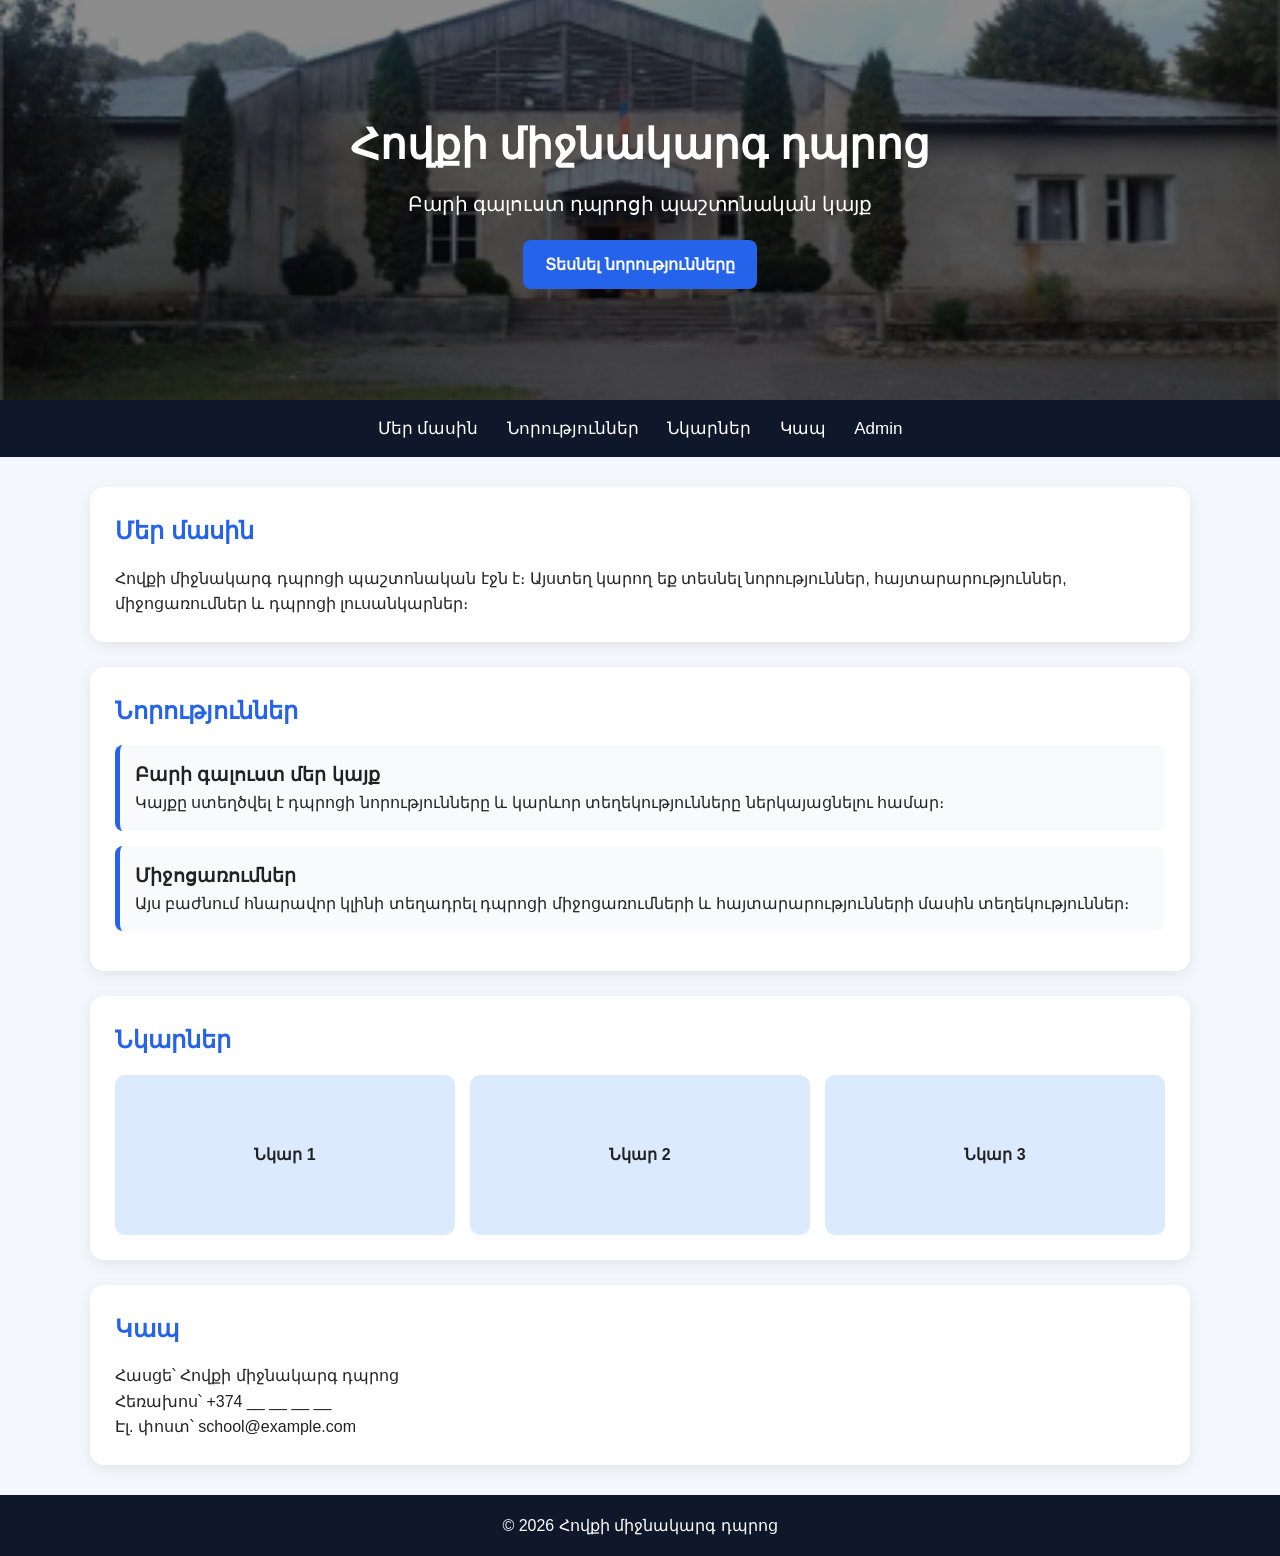
<file: site/index.html>
<!DOCTYPE html>
<html lang="hy">
<head>
  <meta charset="UTF-8">
  <meta name="viewport" content="width=device-width, initial-scale=1.0">
  <title>Հովքի միջնակարգ դպրոց</title>
  <link rel="stylesheet" href="css/style.css">
</head>
<body>

  <header class="hero">
    <div class="overlay">
      <h1>Հովքի միջնակարգ դպրոց</h1>
      <p>Բարի գալուստ դպրոցի պաշտոնական կայք</p>
      <a href="#news" class="btn">Տեսնել նորությունները</a>
    </div>
  </header>

  <nav class="navbar">
    <a href="#about">Մեր մասին</a>
    <a href="#news">Նորություններ</a>
    <a href="#gallery">Նկարներ</a>
    <a href="#contact">Կապ</a>
    <a href="admin.html">Admin</a>
  </nav>

  <main class="container">
    <section id="about" class="card">
      <h2>Մեր մասին</h2>
      <p>
        Հովքի միջնակարգ դպրոցի պաշտոնական էջն է։ Այստեղ կարող եք տեսնել
        նորություններ, հայտարարություններ, միջոցառումներ և դպրոցի լուսանկարներ։
      </p>
    </section>

    <section id="news" class="card">
      <h2>Նորություններ</h2>

      <div class="news-item">
        <h3>Բարի գալուստ մեր կայք</h3>
        <p>Կայքը ստեղծվել է դպրոցի նորությունները և կարևոր տեղեկությունները ներկայացնելու համար։</p>
      </div>

      <div class="news-item">
        <h3>Միջոցառումներ</h3>
        <p>Այս բաժնում հնարավոր կլինի տեղադրել դպրոցի միջոցառումների և հայտարարությունների մասին տեղեկություններ։</p>
      </div>
    </section>

    <section id="gallery" class="card">
      <h2>Նկարներ</h2>
      <div class="gallery">
        <div class="photo-box">Նկար 1</div>
        <div class="photo-box">Նկար 2</div>
        <div class="photo-box">Նկար 3</div>
      </div>
    </section>

    <section id="contact" class="card">
      <h2>Կապ</h2>
      <p>Հասցե՝ Հովքի միջնակարգ դպրոց</p>
      <p>Հեռախոս՝ +374 __ __ __ __</p>
      <p>Էլ. փոստ՝ school@example.com</p>
    </section>
  </main>

  <footer class="footer">
    <p>© 2026 Հովքի միջնակարգ դպրոց</p>
  </footer>

  <script src="js/script.js"></script>
</body>
</html>
</file>
<file: site/css/style.css>
* {
  margin: 0;
  padding: 0;
  box-sizing: border-box;
}

body {
  font-family: Arial, sans-serif;
  background: #f4f7fb;
  color: #222;
  line-height: 1.6;
}

.hero {
  height: 400px;
  background: linear-gradient(rgba(0,0,0,0.45), rgba(0,0,0,0.45)),
              url("../images/school.jpg") center/cover no-repeat;
  display: flex;
  justify-content: center;
  align-items: center;
  text-align: center;
}

.overlay {
  color: white;
  padding: 20px;
}

.overlay h1 {
  font-size: 42px;
  margin-bottom: 10px;
}

.overlay p {
  font-size: 20px;
  margin-bottom: 20px;
}

.btn {
  display: inline-block;
  text-decoration: none;
  background: #2563eb;
  color: white;
  padding: 12px 22px;
  border-radius: 8px;
  font-weight: bold;
}

.btn:hover {
  background: #1d4ed8;
}

.navbar {
  background: #0f172a;
  text-align: center;
  padding: 15px 10px;
}

.navbar a {
  color: white;
  text-decoration: none;
  margin: 0 12px;
  font-size: 17px;
}

.navbar a:hover {
  text-decoration: underline;
}

.container {
  width: 90%;
  max-width: 1100px;
  margin: 30px auto;
}

.card {
  background: white;
  margin-bottom: 25px;
  padding: 25px;
  border-radius: 14px;
  box-shadow: 0 4px 15px rgba(0,0,0,0.08);
}

.card h2 {
  color: #2563eb;
  margin-bottom: 15px;
}

.news-item {
  background: #f8fafc;
  border-left: 5px solid #2563eb;
  padding: 15px;
  margin-bottom: 15px;
  border-radius: 8px;
}

.gallery {
  display: flex;
  gap: 15px;
  flex-wrap: wrap;
}

.photo-box {
  flex: 1 1 200px;
  min-height: 160px;
  background: #dbeafe;
  border-radius: 10px;
  display: flex;
  justify-content: center;
  align-items: center;
  font-weight: bold;
}

.footer {
  background: #0f172a;
  color: white;
  text-align: center;
  padding: 18px;
  margin-top: 30px;
}
</file>
